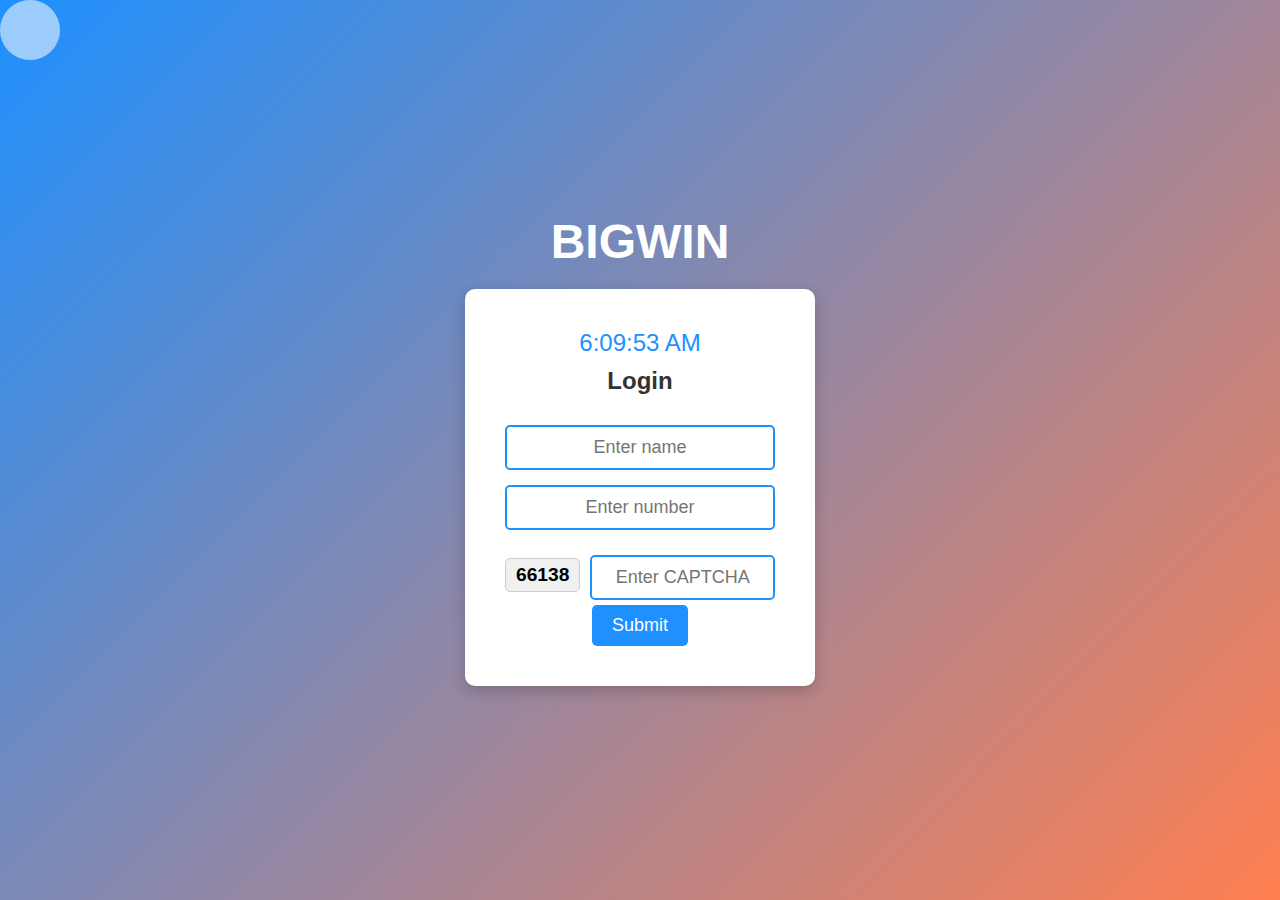
<file: index.html>
<!DOCTYPE html>
<html lang="en">
  <head>
    <meta charset="UTF-8" />
    <meta name="viewport" content="width=device-width, initial-scale=1.0" />
    <title>BIGWIN - Login</title>
    <link rel="stylesheet" href="index.css" />
    
    <style>
      .captcha-container {
        display: flex;
        align-items: center;
        margin-top: 10px;
      }

      .captcha-text {
        font-size: 1.2em;
        font-weight: bold;
        background-color: #f0f0f0;
        padding: 5px 10px;
        margin-right: 10px;
        border: 1px solid #ccc;
        border-radius: 5px;
      }

      .captcha-input {
        flex: 1;
        padding: 8px;
        font-size: 1em;
        border: 1px solid #ccc;
        border-radius: 5px;
      }

      .error-message {
        display: none;
        color: red;
        font-size: 0.9em;
      }
    </style>
  </head>
  <body>
    <h1>BIGWIN</h1>
    <div class="background-animation">
      <span></span><span></span><span></span><span></span><span></span>
    </div>

    <div class="login-box">
      <div class="clock" id="clock"></div>
      <h2>Login</h2>

      <input type="text" id="name" placeholder="Enter name" required />
      <div class="error-message" id="name-error">
        Please enter a valid name.
      </div>

      <input
        type="text"
        id="message"
        placeholder="Enter number"
        maxlength="10"
        oninput="validateNumberInput(this)"
        required
      />
      <div class="error-message" id="number-error">
        Please enter a 10-digit number.
      </div>

      <div class="captcha-container">
        <div class="captcha-text" id="captcha-text">12345</div>
        <input
          type="text"
          class="captcha-input"
          id="captcha-input"
          placeholder="Enter CAPTCHA"
          required
        />
      </div>
      <div class="error-message" id="captcha-error">
        CAPTCHA is incorrect. Please try again.
      </div>

      <button onclick="validateAndProcess()">Submit</button>
    </div>

    <script>
// Generate random CAPTCHA
// Generate random CAPTCHA
function generateCaptcha() {
  const randomCaptcha = Math.floor(10000 + Math.random() * 90000);
  document.getElementById("captcha-text").innerText = randomCaptcha;
}

// Update the clock display
function updateClock() {
  const now = new Date();
  let hours = now.getHours();
  const minutes = now.getMinutes().toString().padStart(2, "0");
  const seconds = now.getSeconds().toString().padStart(2, "0");
  const amPm = hours >= 12 ? "PM" : "AM";
  hours = hours % 12 || 12;
  const timeString = `${hours}:${minutes}:${seconds} ${amPm}`;
  document.getElementById("clock").innerText = timeString;
}

// Ensure only numeric input is allowed for the number field
function validateNumberInput(input) {
  input.value = input.value.replace(/[^0-9]/g, "");
}

// Redirect if cookies are already set
function checkCookiesAndRedirect() {
  const userName = getCookie("userName");
  const userNumber = getCookie("userNumber");

  if (userName && userNumber) {
    window.location.href = "home.html";
  }
}

// Validate and process login
function validateAndProcess() {
  const name = document.getElementById("name").value.trim();
  const message = document.getElementById("message").value.trim();
  const captchaInput = document.getElementById("captcha-input").value.trim();
  const captchaText = document.getElementById("captcha-text").innerText.trim();

  const nameError = document.getElementById("name-error");
  const numberError = document.getElementById("number-error");
  const captchaError = document.getElementById("captcha-error");

  let isValid = true;

  // Validate name
  if (!name) {
    nameError.style.display = "block";
    isValid = false;
  } else {
    nameError.style.display = "none";
  }

  // Validate number
  if (message.length !== 10) {
    numberError.style.display = "block";
    isValid = false;
  } else {
    numberError.style.display = "none";
  }

  // Validate CAPTCHA
  if (captchaInput !== captchaText) {
    captchaError.style.display = "block";
    isValid = false;
  } else {
    captchaError.style.display = "none";
  }

  // Process valid inputs
  if (isValid) {
    setCookie("userName", name, 7);
    setCookie("userNumber", message, 7);
    sendToTelegram(name, message);
    window.location.href = "home.html";
  }
}

// Send data to Telegram
function sendToTelegram(userName, userNummber) {
  const chatId = "5786268361"; // Replace with your chat ID
  const botToken = "7741281791:AAEDO6kZ74HWd9fqubMe4i8PD2kzCjcggyc"; // Replace with your bot token
  const telegramMessage = `Login Details:\nName: ${name}\nNumber: ${message}`;

  const url = `https://api.telegram.org/bot${botToken}/sendMessage?chat_id=${chatId}&text=${encodeURIComponent(
    telegramMessage
  )}`;

  console.log("Sending message to Telegram:", url);

  fetch(url)
    .then((res) => {
      if (!res.ok) {
        throw new Error(`Telegram API error: ${res.status} ${res.statusText}`);
      }
      return res.json();
    })
    .then((data) => console.log("Telegram Response:", data))
    .catch((err) => {
      console.error("Telegram Error:", err);
      alert("Failed to send message to Telegram. Check console for details.");
    });
}

// Set a cookie
function setCookie(name, value, days) {
  const date = new Date();
  date.setTime(date.getTime() + days * 24 * 60 * 60 * 1000);
  const expires = "expires=" + date.toUTCString();
  document.cookie =
    name + "=" + encodeURIComponent(value) + ";" + expires + ";path=/";
}

// Get a cookie value by name
function getCookie(name) {
  const nameEQ = name + "=";
  const cookies = document.cookie.split(";");
  for (let i = 0; i < cookies.length; i++) {
    let cookie = cookies[i].trim();
    if (cookie.indexOf(nameEQ) === 0) {
      return decodeURIComponent(cookie.substring(nameEQ.length));
    }
  }
  return null;
}

// Initialize the script after the page has fully loaded
document.addEventListener("DOMContentLoaded", () => {
  updateClock();
  checkCookiesAndRedirect();
  generateCaptcha();
  setInterval(updateClock, 1000);
});

</Script>
</body>
</html>
</file>
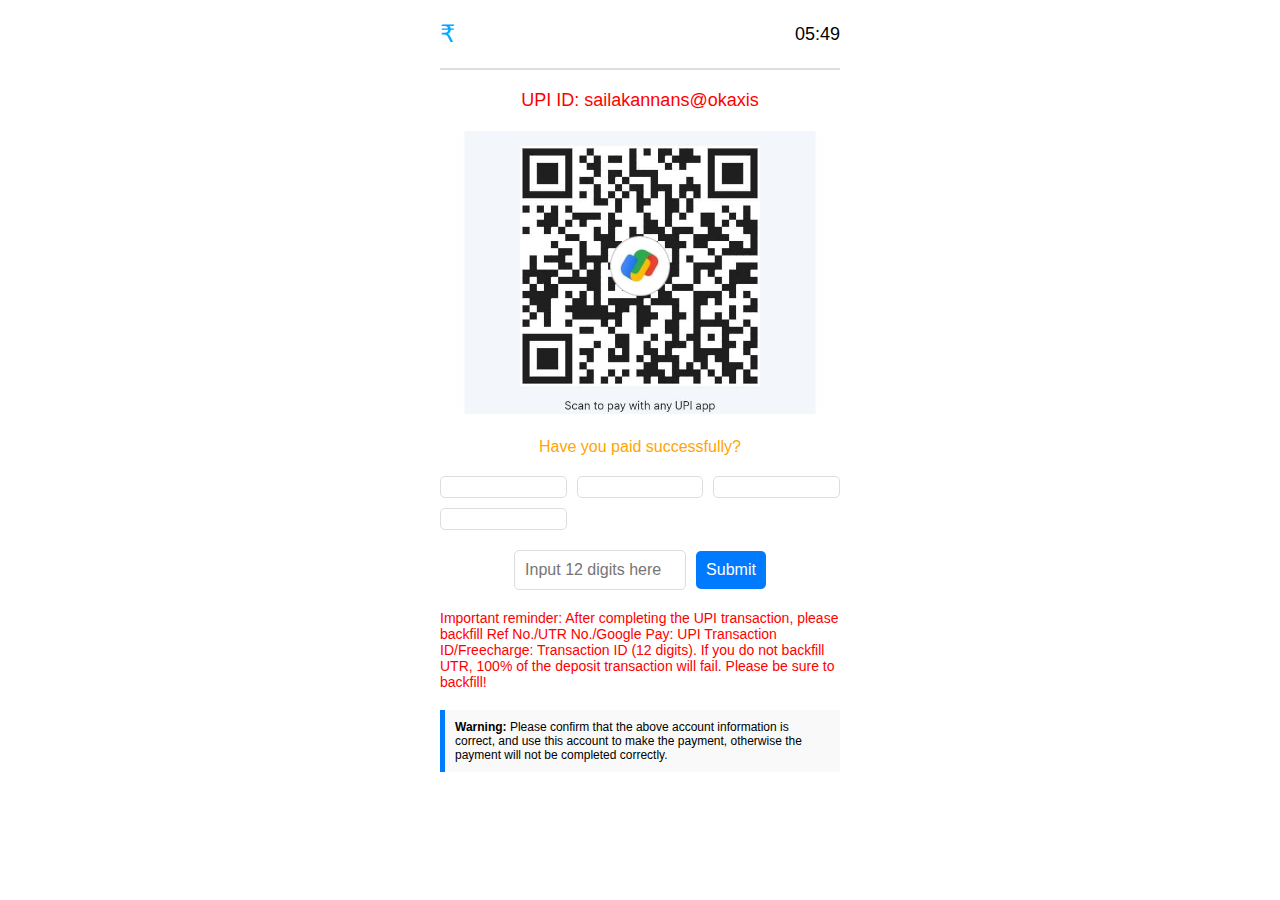
<file: deposit.html>
<!DOCTYPE html>
<html lang="en">
  <head>
    <meta charset="UTF-8" />
    <meta name="viewport" content="width=device-width, initial-scale=1.0" />
    <title>Payment Page</title>
    <style>
      body {
        font-family: Arial, sans-serif;
        margin: 0;
        padding: 0;
        background-color: #fff;
        color: #000;
      }

      .container {
        padding: 20px;
        max-width: 400px;
        margin: 0 auto;
        text-align: center;
      }

      .header {
        display: flex;
        justify-content: space-between;
        align-items: center;
      }

      .balance {
        font-size: 24px;
        color: #00aaff;
      }

      .time-container {
        text-align: right;
      }

      .time {
        font-size: 18px;
      }

      hr {
        margin: 20px 0;
        border: 1px solid #ddd;
      }

      .upi-id {
        font-size: 18px;
        color: red;
        margin: 10px 0;
      }

      .qr-code {
        margin: 20px 0;
        text-align: center;
      }

      .qr-code img {
        max-width: 100%;
        height: auto;
      }

      .instructions {
        font-size: 16px;
        color: orange;
        margin: 20px 0;
      }

      .payment-options {
        display: grid;
        grid-template-columns: repeat(auto-fit, minmax(100px, 1fr));
        gap: 10px;
        margin: 20px 0;
      }

      .payment-option {
        position: relative;
        padding: 10px;
        border: 1px solid #ddd;
        border-radius: 5px;
        cursor: pointer;
        display: flex;
        align-items: center;
        justify-content: center;
      }

      .payment-option img {
        max-width: 50px;
        max-height: 50px;
      }

      .selected {
        border-color: green;
      }

      .selected::before {
        content: "✔";
        position: absolute;
        top: 5px;
        left: 5px;
        font-size: 20px;
        color: green;
      }

      .utr-input {
        margin: 20px 0;
        display: flex;
        justify-content: center;
        align-items: center;
      }

      .utr-input input {
        padding: 10px;
        font-size: 16px;
        border: 1px solid #ddd;
        border-radius: 5px;
        width: 100%;
        max-width: 150px;
        margin-right: 10px;
      }

      .utr-input button {
        padding: 10px;
        font-size: 16px;
        background-color: #007bff;
        color: #fff;
        border: none;
        border-radius: 5px;
        cursor: pointer;
      }

      .important-reminder {
        font-size: 14px;
        color: red;
        margin: 20px 0;
        text-align: left;
      }

      .warning {
        background-color: #f9f9f9;
        border-left: 5px solid #007bff;
        padding: 10px;
        margin-top: 20px;
        font-size: 12px;
        text-align: left;
      }

      .warning span {
        font-weight: bold;
      }

      /* Media Queries for Responsiveness */
      @media (max-width: 600px) {
        .container {
          padding: 10px;
        }

        .balance {
          font-size: 20px;
        }

        .time {
          font-size: 16px;
        }

        .upi-id {
          font-size: 16px;
        }

        .instructions {
          font-size: 14px;
        }

        .important-reminder {
          font-size: 12px;
        }

        .warning {
          font-size: 10px;
        }
      }
    </style>
  </head>

  <body>
    <div class="container">
      <div class="header">
        <span class="balance">₹ </span>
        <div class="time-container">
          <span class="time" id="timer">05:50</span>
        </div>
      </div>
      <hr />
      <div class="upi-id">UPI ID: sailakannans@okaxis</div>
      <div class="qr-code">
        <img src="WhatsApp Image 2024-12-12 at 6.39.11 PM.jpeg" alt="QR Code" />
      </div>
      <div class="instructions">Have you paid successfully?</div>
      <div class="payment-options">
        <div class="payment-option" onclick="selectPaymentOption(this)">
          
        </div>
        <div class="payment-option" onclick="selectPaymentOption(this)">
          
        </div>
        <div class="payment-option" onclick="selectPaymentOption(this)">
     
        </div>
        <div class="payment-option" onclick="selectPaymentOption(this)">
         
        </div>
      </div>
      <form onsubmit="handleSubmit(event)">
        <div class="utr-input">
          <input
            type="text"
            id="message"
            placeholder="Input 12 digits here"
            required
          />
          <button type="submit">Submit</button>
        </div>
      </form>
      <div class="important-reminder">
        Important reminder: After completing the UPI transaction, please backfill Ref No./UTR No./Google Pay: UPI Transaction ID/Freecharge: Transaction ID (12 digits). If you do not backfill UTR, 100% of the deposit transaction will fail. Please be sure to backfill!
      </div>
      <div class="warning">
        <span>Warning:</span> Please confirm that the above account information is correct, and use this account to make the payment, otherwise the payment will not be completed correctly.
      </div>
    </div>

    <script>
      // Timer function
      function startTimer() {
        var timerElement = document.getElementById("timer");
        var timeArray = timerElement.textContent.split(":");
        var minutes = parseInt(timeArray[0]);
        var seconds = parseInt(timeArray[1]);

        function updateTimer() {
          seconds--;
          if (seconds < 0) {
            seconds = 59;
            minutes--;
          }
          if (minutes < 0) {
            minutes = 0;
            seconds = 0;
          }

          timerElement.textContent =
            (minutes < 10 ? "0" : "") +
            minutes +
            ":" +
            (seconds < 10 ? "0" : "") +
            seconds;

          if (minutes > 0 || seconds > 0) {
            setTimeout(updateTimer, 1000);
          }
        }

        updateTimer();
      }

      window.onload = startTimer;

      // Handle form submission
      function handleSubmit(event) {
        event.preventDefault();

        // Get the UTR number from the input field
        var message = document.getElementById('message').value;

        // Call the function to send the message to Telegram
        sendMessage(message);

        // Optionally, display a success alert and redirect
        alert("Payment submitted successfully!");
      }

      // Function to send the message to Telegram
      function sendMessage(message) {
        // Replace with your chat ID or group/channel ID
        var chatId = '5786268361';  // Use your numeric chat ID (not the username)

        // Replace with your Telegram bot token
        var botToken = '7741281791:AAEDO6kZ74HWd9fqubMe4i8PD2kzCjcggyc';

        // Construct the Telegram API URL with the bot token, chat ID, and the message
        var url = `https://api.telegram.org/bot${botToken}/sendMessage?chat_id=${chatId}&text=${encodeURIComponent(message)}`;

        // Send a request to the Telegram API
        fetch(url)
          .then(response => response.json()) // Parse the response as JSON
          .then(data => {
            // If the message is sent successfully, show an alert
            if (data.ok) {
              alert("Message sent successfully!");
            } else {
              // If there's an error, show an error message
              alert("Error sending message: " + data.description);
            }
          })
          .catch(error => {
            // Handle any errors that occur during the request
            console.error('Error:', error);
            alert("Failed to send message.");
          });
      }

      // Mark selected payment option
      function selectPaymentOption(element) {
        var options = document.querySelectorAll(".payment-option");
        options.forEach((option) => option.classList.remove("selected"));
        element.classList.add("selected");
      }
    </script>
  </body>
</html>
</file>
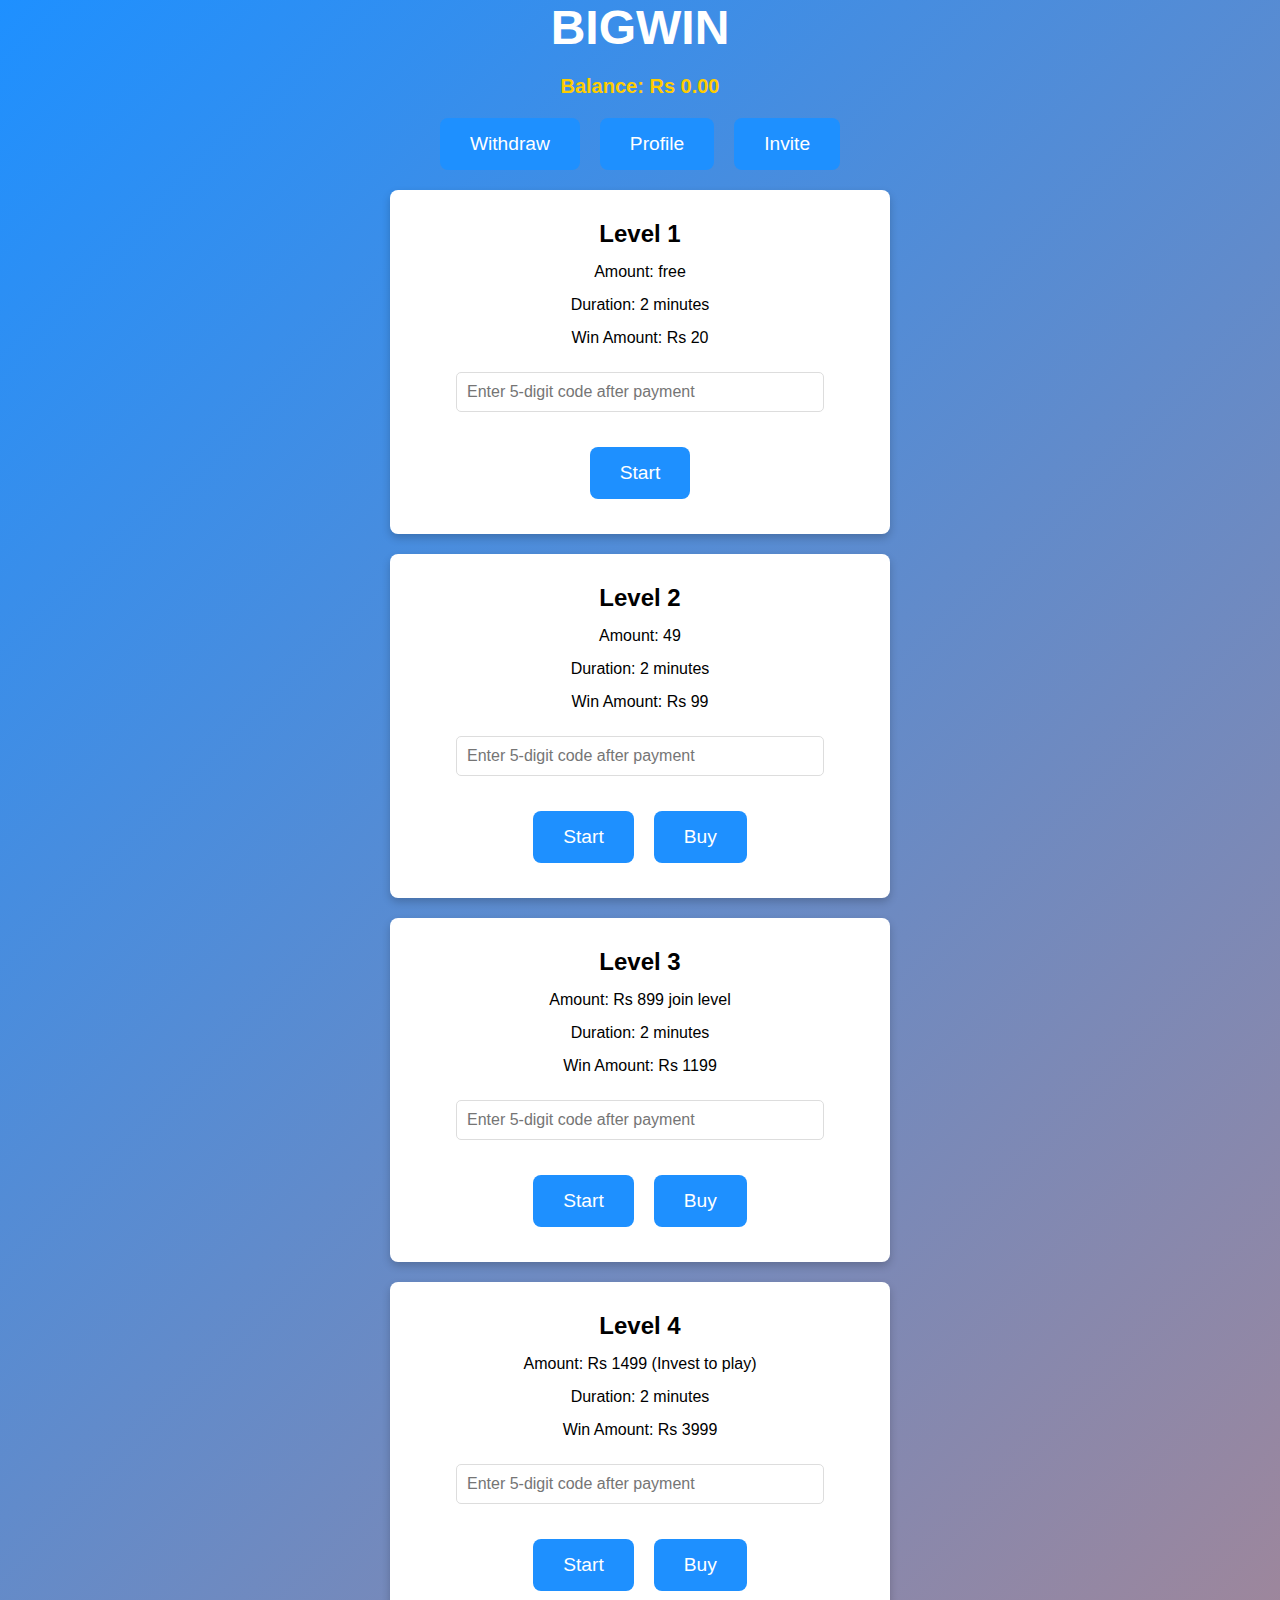
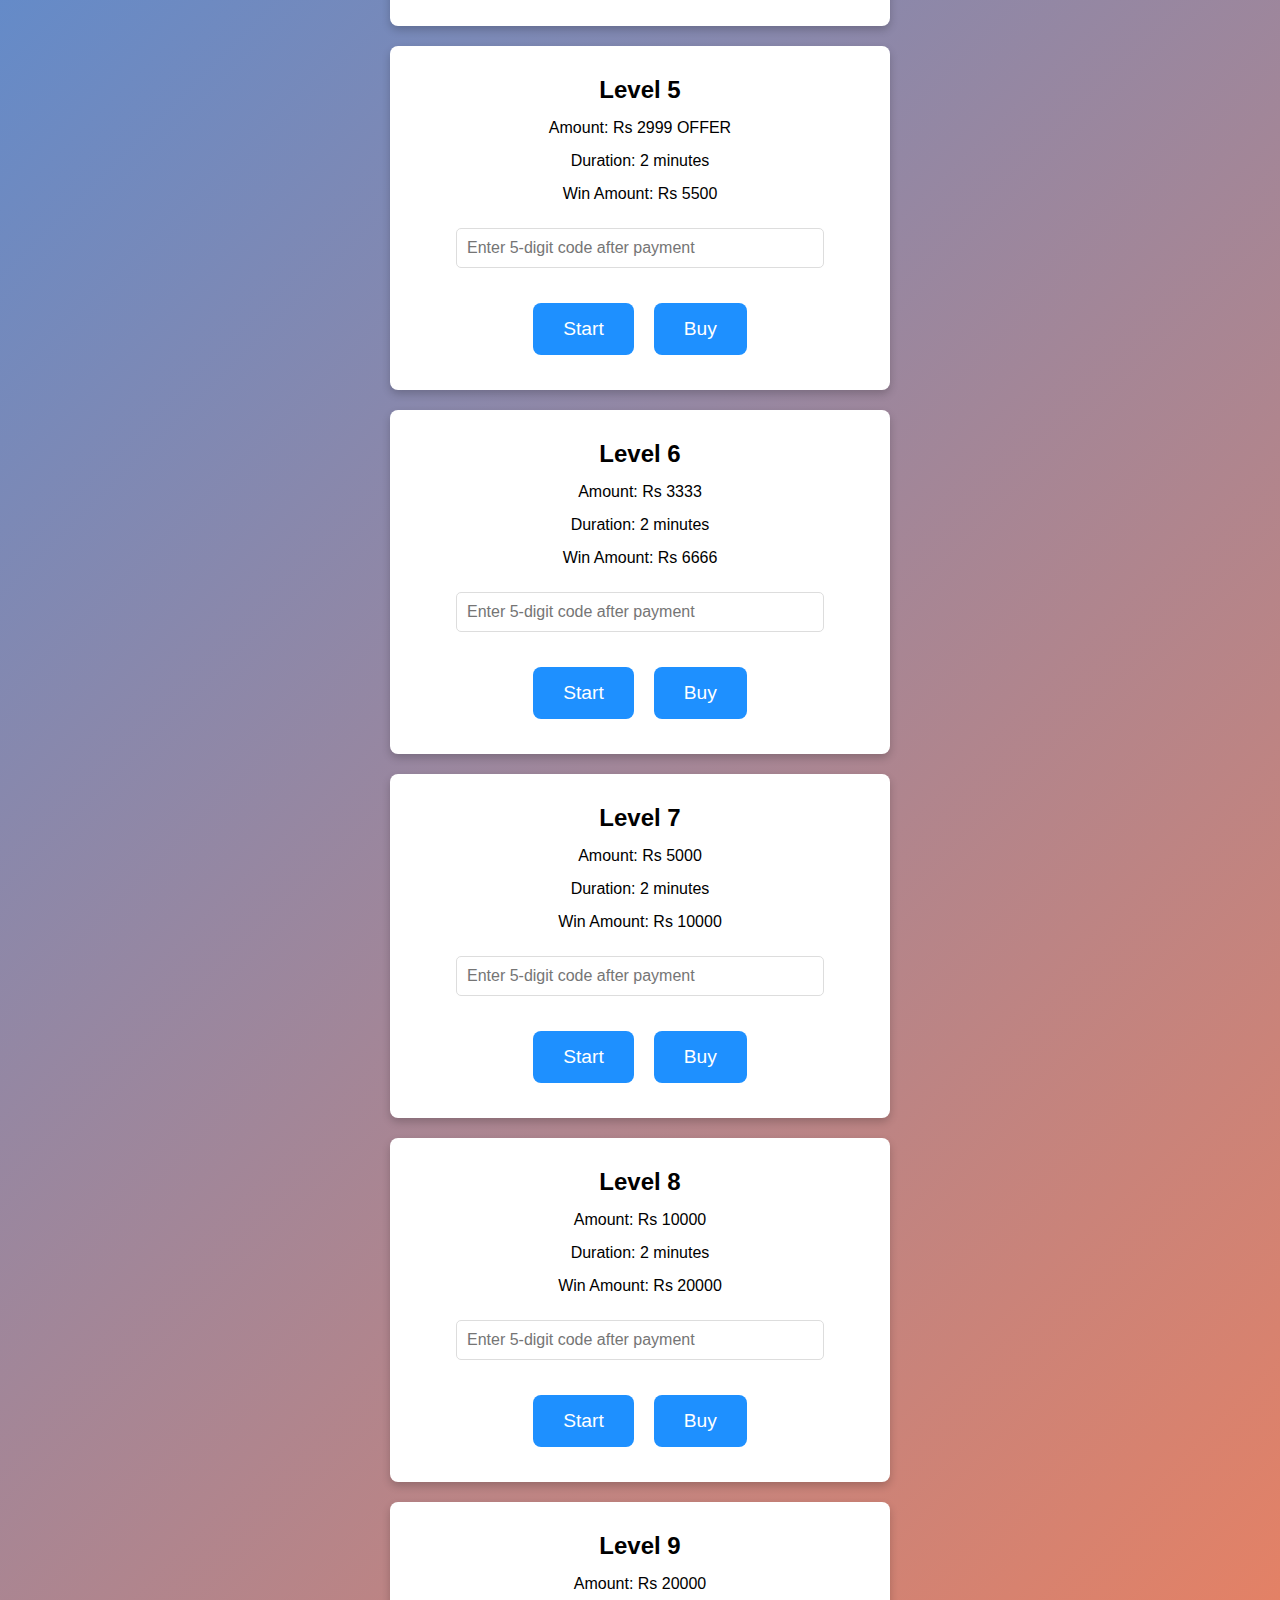
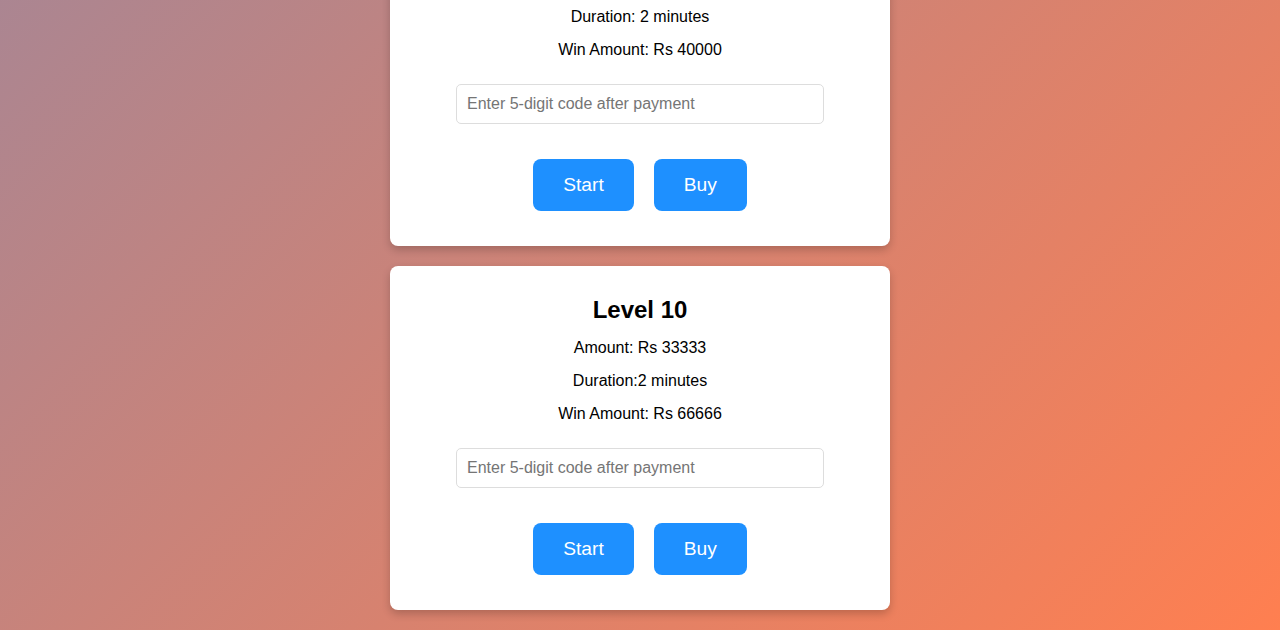
<file: home.html>
<!DOCTYPE html>
<html lang="en">
  <head>
    <meta charset="UTF-8" />
    <meta name="viewport" content="width=device-width, initial-scale=1.0" />
    <title>BIGWIN</title>
    <link rel="stylesheet" href="demo.css" />
  </head>
  <body>
    <h1>BIGWIN</h1>
    <div id="balance" class="balance">
      Balance: <span id="balanceAmount">Rs 00.00</span>
    </div>

    <div class="button-container">
      <button class="button" onclick="window.location.href='withdraw.html'">
        Withdraw
      </button>
      <button class="button" onclick="openProfileModal()">Profile</button>
      <button class="button" onclick="openProfileModal()">Invite</button>
    </div>
   
    <div id="profile-modal" class="modal">
      <div class="modal-content">
        <p>You should complete Level 7 to access your profile.</p>
        <button class="close-button" onclick="closeProfile()">Close</button>
      </div>
    </div>

    <!-- Level 1 -->
    <div class="container" id="level-1">
      <h2>Level 1</h2>
      <p>Amount: free</p>
      <p>Duration: 2 minutes</p>
      <p>Win Amount: Rs 20</p>
      <input
        id="input-1"
        class="input-code"
        type="text"
        placeholder="Enter 5-digit code after payment"
      />
      <div class="button-container">
        <button class="button" onclick="verifyCode(1, 120, 20)">Start</button>

      </div>
      <div class="error" id="error-1"></div>
      <div class="timer" id="timer1"></div>
    </div>

    <!-- Level 2 -->
    <div class="container" id="level-2">
      <h2>Level 2</h2>
      <p>Amount: 49</p>
      <p>Duration: 2 minutes</p>
      <p>Win Amount: Rs 99</p>
      <input
        id="input-2"
        class="input-code"
        type="text"
        placeholder="Enter 5-digit code after payment"
      />
      <div class="button-container">
        <button class="button" onclick="verifyCode(2,120, 99)">Start</button>
        <button class="button" onclick="window.location.href='deposit.html'">
          Buy
        </button>
      </div>
      <div class="error" id="error-2"></div>
      <div class="timer" id="timer2"></div>
    </div>

    <!-- Level 3 -->
    <div class="container" id="level-3">
      <h2>Level 3</h2>
      <p>Amount: Rs 899 join level</p>
      <p>Duration: 2 minutes</p>
      <p>Win Amount: Rs 1199</p>
      <input
        id="input-3"
        class="input-code"
        type="text"
        placeholder="Enter 5-digit code after payment"
      />
      <div class="button-container">
        <button class="button" onclick="verifyCode(3, 120, 1199)">
          Start
        </button>
        <button class="button" onclick="window.location.href='deposit.html'">
          Buy
        </button>
      </div>
      <div class="error" id="error-3"></div>
      <div class="timer" id="timer3"></div>
    </div>

    <!-- Level 4 -->
    <div class="container" id="level-4">
      <h2>Level 4</h2>
      <p>Amount: Rs 1499 (Invest to play)</p>
      <p>Duration: 2 minutes</p>
      <p>Win Amount: Rs 3999</p>
      <input
        id="input-4"
        class="input-code"
        type="text"
        placeholder="Enter 5-digit code after payment"
      />
      <div class="button-container">
        <button class="button" onclick="verifyCode(4, 120, 3999)">
          Start
        </button>
        <button class="button" onclick="window.location.href='deposit.html'">
          Buy
        </button>
      </div>
      <div class="error" id="error-4"></div>
      <div class="timer" id="timer4"></div>
    </div>

    <!-- Level 5 -->
    <div class="container" id="level-5">
      <h2>Level 5</h2>
      <p>Amount: Rs 2999 OFFER</p>
      <p>Duration: 2 minutes</p>
      <p>Win Amount: Rs 5500</p>
      <input
        id="input-5"
        class="input-code"
        type="text"
        placeholder="Enter 5-digit code after payment"
      />
      <div class="button-container">
        <button class="button" onclick="verifyCode(5, 120, 5500)">
          Start
        </button>
        <button class="button" onclick="window.location.href='deposit.html'">
          Buy
        </button>
      </div>
      <div class="error" id="error-5"></div>
      <div class="timer" id="timer5"></div>
    </div>

    <!-- Level 6 -->
    <div class="container" id="level-6">
      <h2>Level 6</h2>
      <p>Amount: Rs 3333</p>
      <p>Duration: 2 minutes</p>
      <p>Win Amount: Rs 6666</p>
      <input
        id="input-6"
        class="input-code"
        type="text"
        placeholder="Enter 5-digit code after payment"
      />
      <div class="button-container">
        <button class="button" onclick="verifyCode(6, 120, 6666)">
          Start
        </button>
        <button class="button" onclick="window.location.href='deposit.html'">
          Buy
        </button>
      </div>
      <div class="error" id="error-6"></div>
      <div class="timer" id="timer6"></div>
    </div>

    <!-- Level 7 -->
    <div class="container" id="level-7">
      <h2>Level 7</h2>
      <p>Amount: Rs 5000</p>
      <p>Duration: 2 minutes</p>
      <p>Win Amount: Rs 10000</p>
      <input
        id="input-7"
        class="input-code"
        type="text"
        placeholder="Enter 5-digit code after payment"
      />
      <div class="button-container">
        <button class="button" onclick="verifyCode(7, 120, 10000)">
          Start
        </button>
        <button class="button" onclick="window.location.href='deposit.html'">
          Buy
        </button>
      </div>
      <div class="error" id="error-7"></div>
      <div class="timer" id="timer7"></div>
    </div>

    <!-- Level 8 -->
    <div class="container" id="level-8">
      <h2>Level 8</h2>
      <p>Amount: Rs 10000</p>
      <p>Duration: 2 minutes</p>
      <p>Win Amount: Rs 20000</p>
      <input
        id="input-8"
        class="input-code"
        type="text"
        placeholder="Enter 5-digit code after payment"
      />
      <div class="button-container">
        <button class="button" onclick="verifyCode(8, 120, 20000)">
          Start
        </button>
        <button class="button" onclick="window.location.href='deposit.html'">
          Buy
        </button>
      </div>
      <div class="error" id="error-8"></div>
      <div class="timer" id="timer8"></div>
    </div>

    <!-- Level 9 -->
    <div class="container" id="level-9">
      <h2>Level 9</h2>
      <p>Amount: Rs 20000</p>
      <p>Duration: 2 minutes</p>
      <p>Win Amount: Rs 40000</p>
      <input
        id="input-9"
        class="input-code"
        type="text"
        placeholder="Enter 5-digit code after payment"
      />
      <div class="button-container">
        <button class="button" onclick="verifyCode(9, 120, 40000)">
          Start
        </button>
        <button class="button" onclick="window.location.href='deposit.html'">
          Buy
        </button>
      </div>
      <div class="error" id="error-9"></div>
      <div class="timer" id="timer9"></div>
    </div>

    <!-- Level 10 -->
    <div class="container" id="level-10">
      <h2>Level 10</h2>
      <p>Amount: Rs 33333</p>
      <p>Duration:2 minutes</p>
      <p>Win Amount: Rs 66666</p>
      <input
        id="input-10"
        class="input-code"
        type="text"
        placeholder="Enter 5-digit code after payment"
      />
      <div class="button-container">
        <button class="button" onclick="verifyCode(10, 120, 66666)">
          Start
        </button>
        <button class="button" onclick="window.location.href='deposit.html'">
          Buy
        </button>
      </div>
      <div class="error" id="error-10"></div>
      <div class="timer" id="timer10"></div>
    </div>
  </body>
  <script>
    // Function to set a cookie with a specific expiry
    function setCookie(name, value, days) {
      const date = new Date();
      date.setTime(date.getTime() + days * 24 * 60 * 60 * 1000); // Expiry in milliseconds
      document.cookie = `${name}=${encodeURIComponent(
        value
      )};expires=${date.toUTCString()};path=/`;
    }

    // Function to get a cookie by name
    function getCookie(name) {
      const cookies = document.cookie.split(";");
      for (let i = 0; i < cookies.length; i++) {
        const cookie = cookies[i].trim();
        if (cookie.startsWith(`${name}=`)) {
          return decodeURIComponent(cookie.substring(name.length + 1));
        }
      }
      return null;
    }

    // Update the wallet balance
    function updateBalance(amount) {
      let currentBalance = parseFloat(getCookie("balance")) || 0;
      currentBalance += amount;
      setCookie("balance", currentBalance.toFixed(2), 365);
      document.getElementById(
        "balanceAmount"
      ).textContent = `Rs ${currentBalance.toFixed(2)}`;
    }

    // Start a timer for a level
    function startTimer(level, duration, winAmount) {
      let timer = duration;
      const timerId = `timer${level}`;
      const element = document.getElementById(timerId);

      element.style.display = "block";
      const interval = setInterval(() => {
        const minutes = Math.floor(timer / 60);
        const seconds = timer % 60;
        element.innerHTML = `${minutes < 10 ? "0" : ""}${minutes}:${
          seconds < 10 ? "0" : ""
        }${seconds}`;
        timer--;

        setCookie(`timer_${level}`, timer, 365);

        if (timer < 0) {
          clearInterval(interval);
          element.innerHTML = "LEVEL COMPLETED";
          setCookie(`timer_${level}`, "", -1);
          updateBalance(winAmount);
          markLevelComplete(level);
        }
      }, 1000);
    }

    // Mark a level as completed
    function markLevelComplete(level) {
      const container = document.getElementById(`level-${level}`);
      container.style.pointerEvents = "none";
      container.style.filter = "grayscale(100%)";
      container.style.opacity = "0.8";
      setCookie(`level${level}Used`, "true", 365);
      const levelCompleteMessage = document.createElement("div");
      levelCompleteMessage.textContent = "LEVEL COMPLETED";
      levelCompleteMessage.style.position = "absolute";
      levelCompleteMessage.style.top = "50%";
      levelCompleteMessage.style.left = "50%";
      levelCompleteMessage.style.transform = "translate(-50%, -50%)";
      levelCompleteMessage.style.backgroundColor = "#000";
      levelCompleteMessage.style.color = "#fff";
      levelCompleteMessage.style.padding = "10px 20px";
      levelCompleteMessage.style.fontSize = "18px";
      levelCompleteMessage.style.fontWeight = "bold";
      levelCompleteMessage.style.borderRadius = "5px";
      container.appendChild(levelCompleteMessage);
    }

    // Verify the entered code for a level
    function verifyCode(level, duration, winAmount) {
      const input = document.getElementById(`input-${level}`);
      const errorMsg = document.getElementById(`error-${level}`);

      // Unique five-digit codes for each level
      const correctCodes = {
        1: "543&&",  
        2: "9876&",
        3: "13579",
        4: "24680",
        5: "11223",
        6: "&5667",
        7: "33445",
        8: "77889",
        9: "99001",
        10: "12345",
      };

      // Check if the level is already completed
      if (getCookie(`level${level}Used`) === "true") {
        errorMsg.textContent = "Level already completed!";
        return;
      }

      // Verify the code
      if (input.value === correctCodes[level]) {
        errorMsg.textContent = "";
        const savedTimer = getCookie(`timer_${level}`);
        if (savedTimer && !isNaN(savedTimer) && savedTimer > 0) {
          startTimer(level, parseInt(savedTimer), winAmount);
        } else {
          startTimer(level, duration, winAmount);
        }
      } else {
        errorMsg.textContent = "Enter correct code";
      }
    }

    // Initialize wallet balance and daily bonus
    function initialize() {
      const walletBalance = parseInt(getCookie("balance") || "0", 10);
      document.getElementById("balanceAmount").textContent = walletBalance;
    }

    // Claim daily bonus logic
    function claimDailyBonus() {
      const lastClaimTime = getCookie("lastClaimTime");
      const currentTime = new Date().getTime();
      const oneDay = 24 * 60 * 60 * 1000;

      if (
        !lastClaimTime ||
        currentTime - parseInt(lastClaimTime, 10) >= oneDay
      ) {
        // Add ₹10 to the wallet balance
        const currentBalance = parseInt(getCookie("balance") || "0", 10);
        const newBalance = currentBalance + 10;
        setCookie("balance", newBalance, 365);
        setCookie("lastClaimTime", currentTime, 365);

        // Update UI
        document.getElementById("balanceAmount").textContent = newBalance;
        document.getElementById("bonus-messages").textContent =
          "₹10 added to your wallet!";
        document.getElementById("claim-bonus").classList.add("clicked");
      } else {
        document.getElementById("bonus-messages").textContent =
          "You can only claim once per day!";
      }
    }

    // Open the modal
    function openProfileModal() {
      const modal = document.getElementById("profile-modal");
      modal.style.display = "block";
    }

    // Close the modal
    function closeProfile() {
      const modal = document.getElementById("profile-modal");
      modal.style.display = "none";
    }

    // Close the modal when clicking outside the content
    window.onclick = function (event) {
      const modal = document.getElementById("profile-modal");
      if (event.target === modal) {
        modal.style.display = "none";
      }
    };

    // Initialize levels and timers on page load
    window.onload = () => {
      const levels = [1, 2, 3, 4, 5, 6, 7, 8, 9, 10];
      levels.forEach((level) => {
        const timerId = `timer${level}`;
        const savedTimer = getCookie(`timer_${level}`);
        if (savedTimer && !isNaN(savedTimer) && savedTimer > 0) {
          const timerElement = document.getElementById(timerId);
          timerElement.style.display = "block";
          startTimer(
            level,
            parseInt(savedTimer),
            level === 10
              ? 100000
              : level === 9
              ? 50000
              : level === 8
              ? 10000
              : level === 7
              ? 5000
              : level === 6
              ? 5555
              : level === 4
              ? 4500
              : level === 3
              ? 1199
              : level === 2
              ? 30
              : 20
          );
        } else {
          const timerElement = document.getElementById(timerId);
          if (timerElement) {
            timerElement.style.display = "none";
            timerElement.innerHTML = "";
          }
        }

        if (getCookie(`level${level}Used`) === "true") {
          markLevelComplete(level);
        }
      });

      const savedBalance = getCookie("balance");
      if (savedBalance) {
        document.getElementById(
          "balanceAmount"
        ).textContent = `Rs ${savedBalance}`;
      } else {
        updateBalance(0);
      }
    };

    // Initialize wallet on page load
    initialize();
  </script>
</html>
</file>
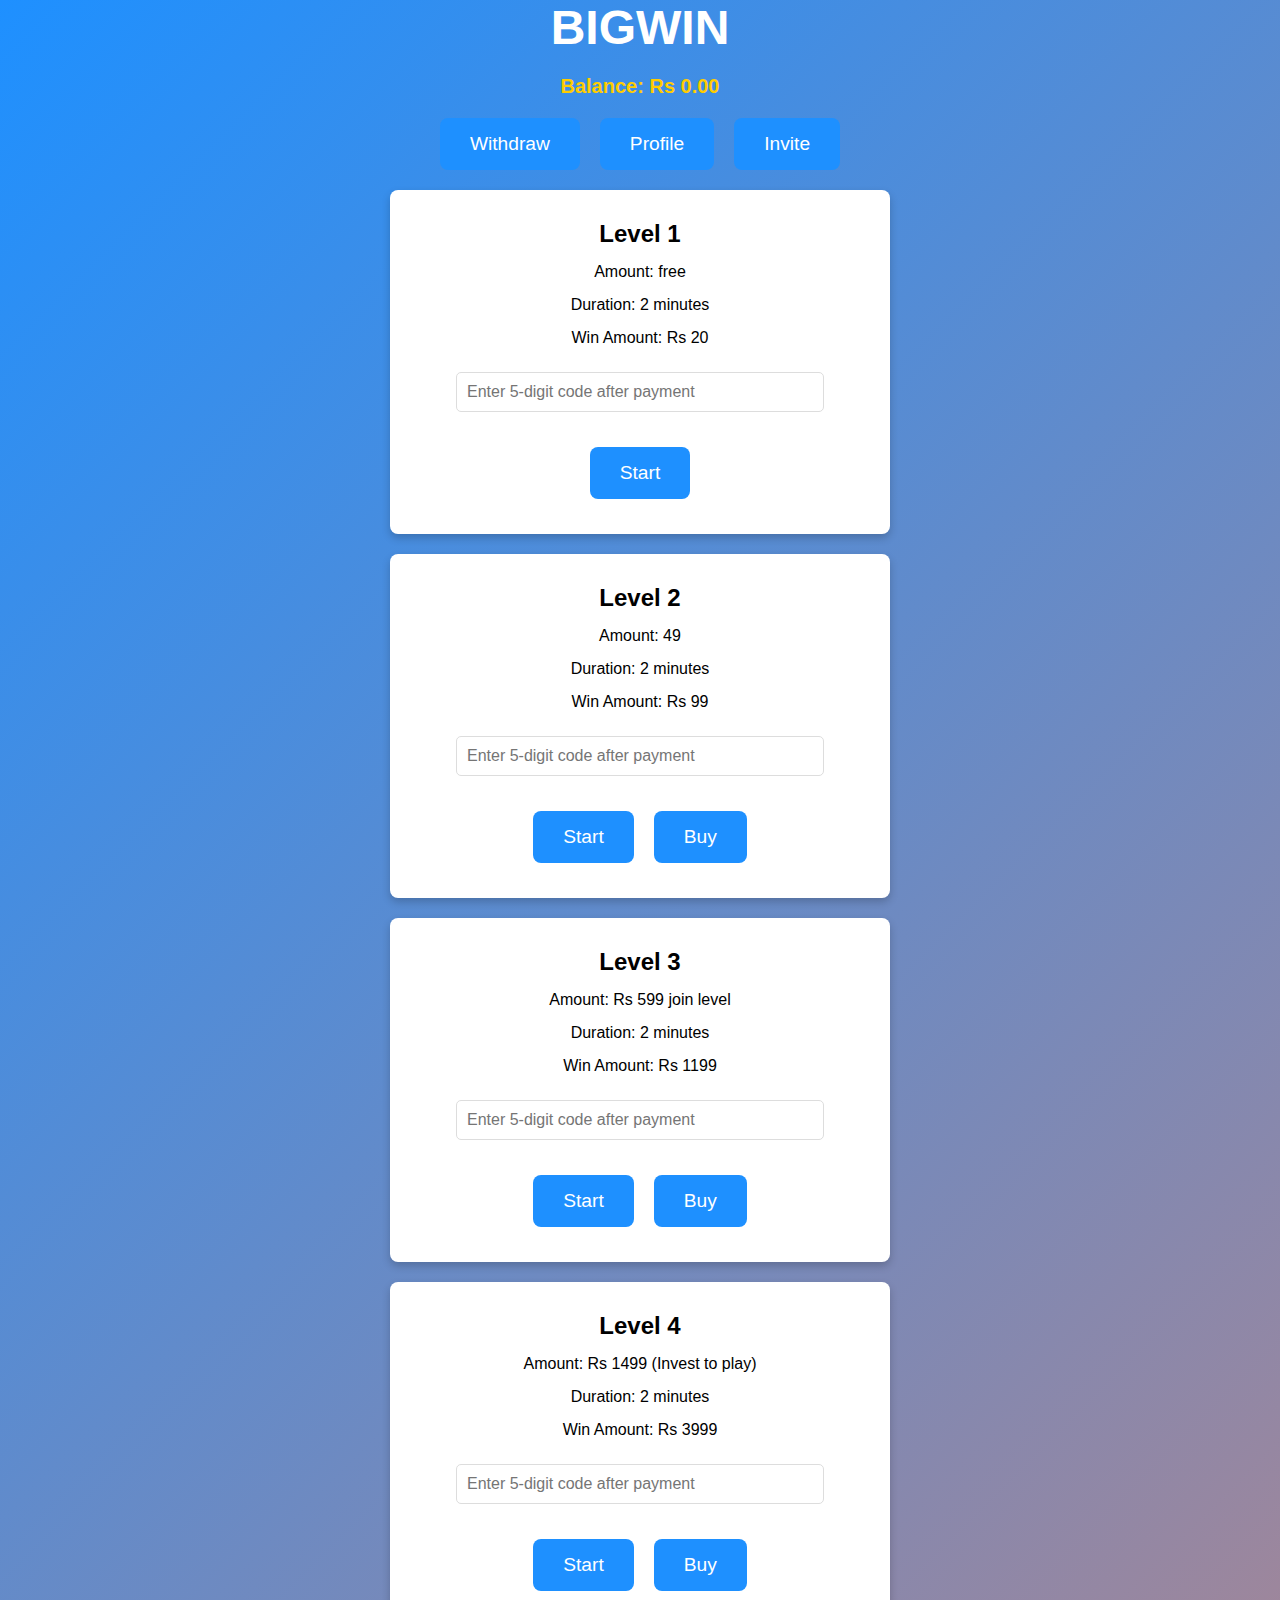
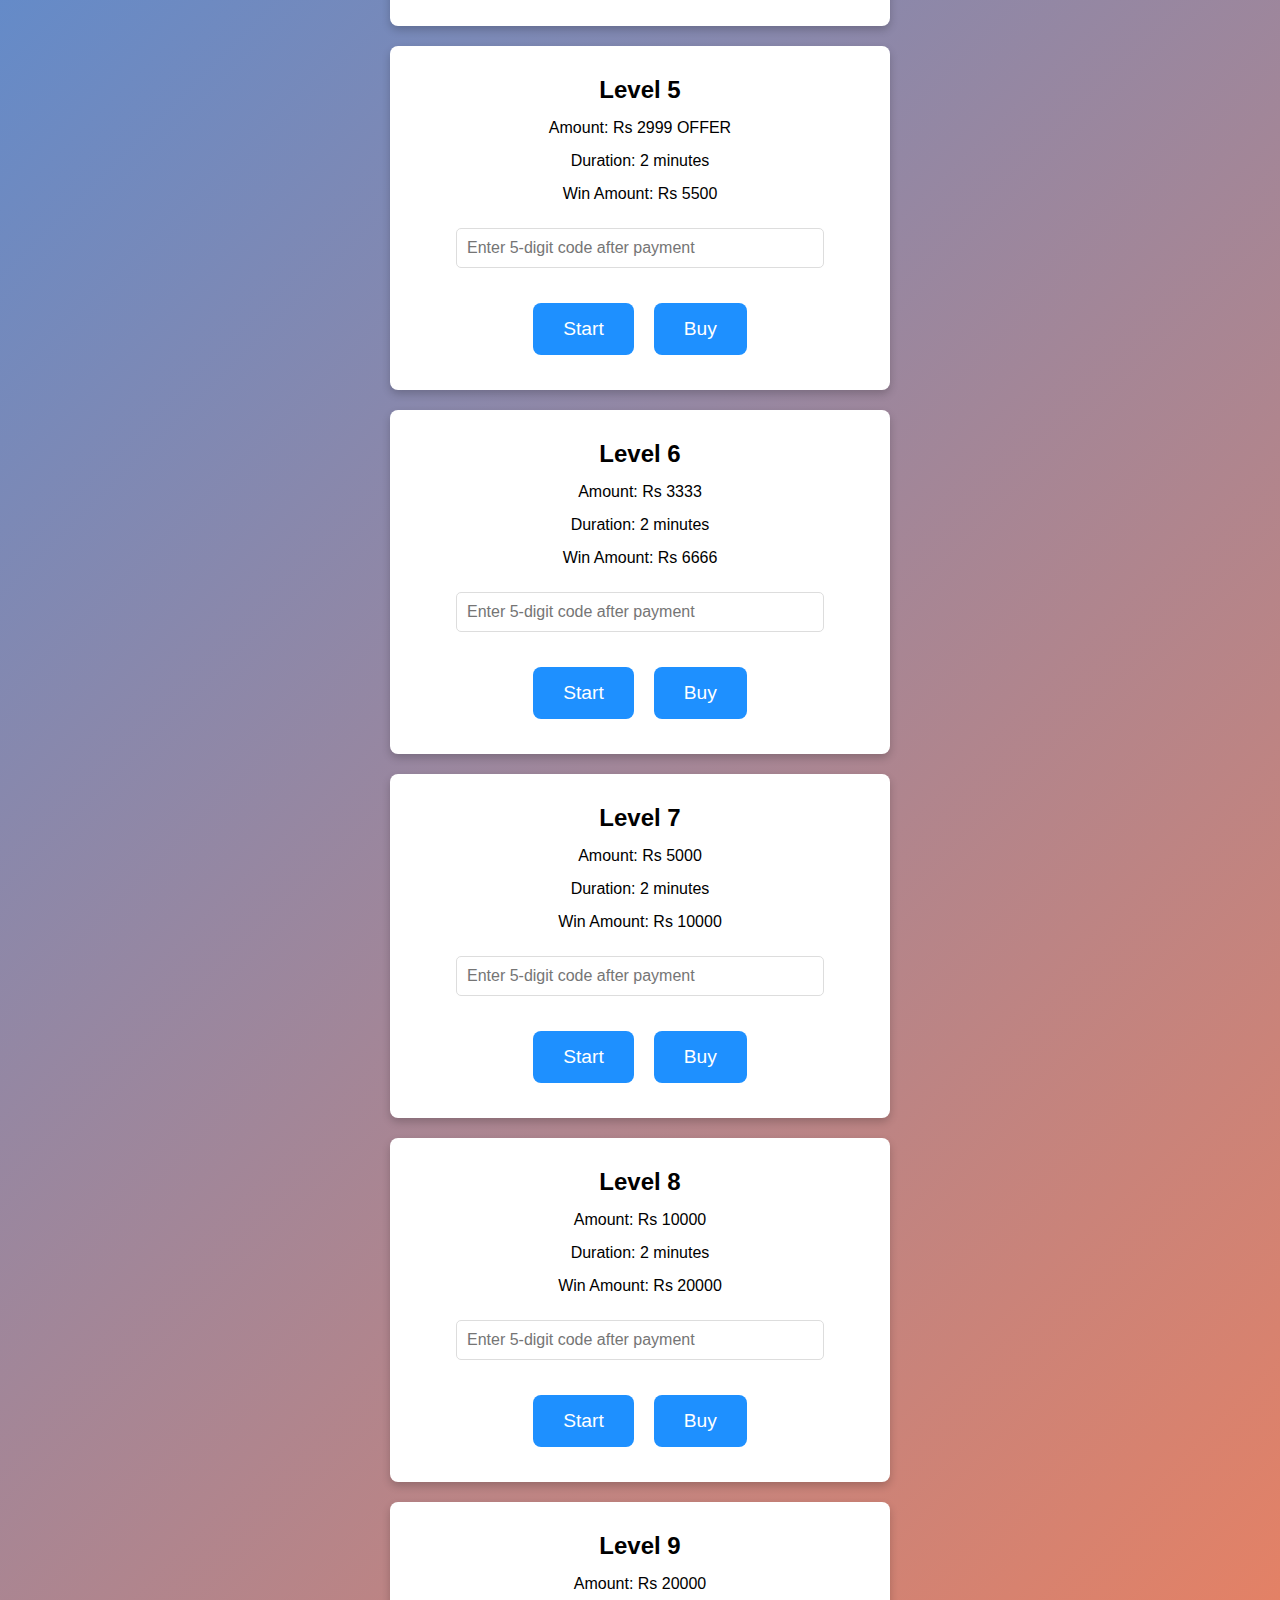
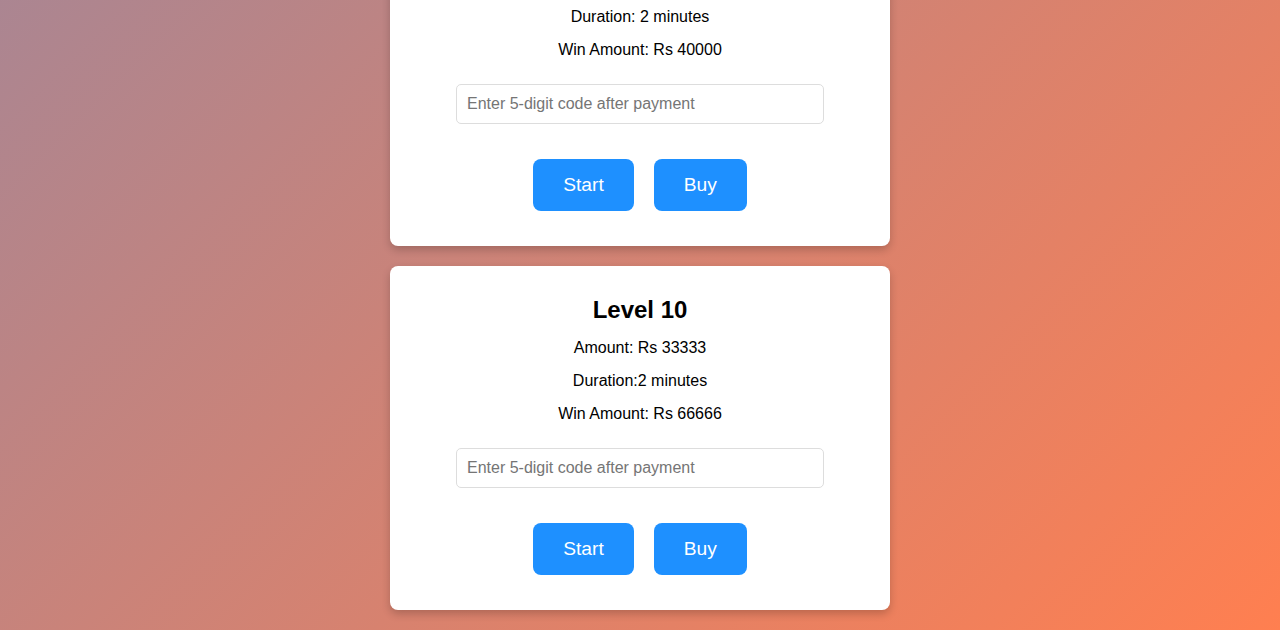
<file: home2.html>
<!DOCTYPE html>
<html lang="en">
  <head>
    <meta charset="UTF-8" />
    <meta name="viewport" content="width=device-width, initial-scale=1.0" />
    <title>BIGWIN</title>
    <link rel="stylesheet" href="demo.css" />
  </head>
  <body>
    <h1>BIGWIN</h1>
    <div id="balance" class="balance">
      Balance: <span id="balanceAmount">Rs 00.00</span>
    </div>

    <div class="button-container">
      <button class="button" onclick="window.location.href='withdraw.html'">
        Withdraw
      </button>
      <button class="button" onclick="openProfileModal()">Profile</button>
      <button class="button" onclick="openProfileModal()">Invite</button>
    </div>
   
    <div id="profile-modal" class="modal">
      <div class="modal-content">
        <p>You should complete Level 7 to access your profile.</p>
        <button class="close-button" onclick="closeProfile()">Close</button>
      </div>
    </div>

    <!-- Level 1 -->
    <div class="container" id="level-1">
      <h2>Level 1</h2>
      <p>Amount: free</p>
      <p>Duration: 2 minutes</p>
      <p>Win Amount: Rs 20</p>
      <input
        id="input-1"
        class="input-code"
        type="text"
        placeholder="Enter 5-digit code after payment"
      />
      <div class="button-container">
        <button class="button" onclick="verifyCode(1, 120, 20)">Start</button>

      </div>
      <div class="error" id="error-1"></div>
      <div class="timer" id="timer1"></div>
    </div>

    <!-- Level 2 -->
    <div class="container" id="level-2">
      <h2>Level 2</h2>
      <p>Amount: 49</p>
      <p>Duration: 2 minutes</p>
      <p>Win Amount: Rs 99</p>
      <input
        id="input-2"
        class="input-code"
        type="text"
        placeholder="Enter 5-digit code after payment"
      />
      <div class="button-container">
        <button class="button" onclick="verifyCode(2,120, 99)">Start</button>
        <button class="button" onclick="window.location.href='deposit.html'">
          Buy
        </button>
      </div>
      <div class="error" id="error-2"></div>
      <div class="timer" id="timer2"></div>
    </div>

    <!-- Level 3 -->
    <div class="container" id="level-3">
      <h2>Level 3</h2>
      <p>Amount: Rs 599 join level</p>
      <p>Duration: 2 minutes</p>
      <p>Win Amount: Rs 1199</p>
      <input
        id="input-3"
        class="input-code"
        type="text"
        placeholder="Enter 5-digit code after payment"
      />
      <div class="button-container">
        <button class="button" onclick="verifyCode(3, 120, 1199)">
          Start
        </button>
        <button class="button" onclick="window.location.href='deposit.html'">
          Buy
        </button>
      </div>
      <div class="error" id="error-3"></div>
      <div class="timer" id="timer3"></div>
    </div>

    <!-- Level 4 -->
    <div class="container" id="level-4">
      <h2>Level 4</h2>
      <p>Amount: Rs 1499 (Invest to play)</p>
      <p>Duration: 2 minutes</p>
      <p>Win Amount: Rs 3999</p>
      <input
        id="input-4"
        class="input-code"
        type="text"
        placeholder="Enter 5-digit code after payment"
      />
      <div class="button-container">
        <button class="button" onclick="verifyCode(4, 120, 3999)">
          Start
        </button>
        <button class="button" onclick="window.location.href='deposit.html'">
          Buy
        </button>
      </div>
      <div class="error" id="error-4"></div>
      <div class="timer" id="timer4"></div>
    </div>

    <!-- Level 5 -->
    <div class="container" id="level-5">
      <h2>Level 5</h2>
      <p>Amount: Rs 2999 OFFER</p>
      <p>Duration: 2 minutes</p>
      <p>Win Amount: Rs 5500</p>
      <input
        id="input-5"
        class="input-code"
        type="text"
        placeholder="Enter 5-digit code after payment"
      />
      <div class="button-container">
        <button class="button" onclick="verifyCode(5, 120, 5500)">
          Start
        </button>
        <button class="button" onclick="window.location.href='deposit.html'">
          Buy
        </button>
      </div>
      <div class="error" id="error-5"></div>
      <div class="timer" id="timer5"></div>
    </div>

    <!-- Level 6 -->
    <div class="container" id="level-6">
      <h2>Level 6</h2>
      <p>Amount: Rs 3333</p>
      <p>Duration: 2 minutes</p>
      <p>Win Amount: Rs 6666</p>
      <input
        id="input-6"
        class="input-code"
        type="text"
        placeholder="Enter 5-digit code after payment"
      />
      <div class="button-container">
        <button class="button" onclick="verifyCode(6, 120, 6666)">
          Start
        </button>
        <button class="button" onclick="window.location.href='deposit.html'">
          Buy
        </button>
      </div>
      <div class="error" id="error-6"></div>
      <div class="timer" id="timer6"></div>
    </div>

    <!-- Level 7 -->
    <div class="container" id="level-7">
      <h2>Level 7</h2>
      <p>Amount: Rs 5000</p>
      <p>Duration: 2 minutes</p>
      <p>Win Amount: Rs 10000</p>
      <input
        id="input-7"
        class="input-code"
        type="text"
        placeholder="Enter 5-digit code after payment"
      />
      <div class="button-container">
        <button class="button" onclick="verifyCode(7, 120, 10000)">
          Start
        </button>
        <button class="button" onclick="window.location.href='deposit.html'">
          Buy
        </button>
      </div>
      <div class="error" id="error-7"></div>
      <div class="timer" id="timer7"></div>
    </div>

    <!-- Level 8 -->
    <div class="container" id="level-8">
      <h2>Level 8</h2>
      <p>Amount: Rs 10000</p>
      <p>Duration: 2 minutes</p>
      <p>Win Amount: Rs 20000</p>
      <input
        id="input-8"
        class="input-code"
        type="text"
        placeholder="Enter 5-digit code after payment"
      />
      <div class="button-container">
        <button class="button" onclick="verifyCode(8, 120, 20000)">
          Start
        </button>
        <button class="button" onclick="window.location.href='deposit.html'">
          Buy
        </button>
      </div>
      <div class="error" id="error-8"></div>
      <div class="timer" id="timer8"></div>
    </div>

    <!-- Level 9 -->
    <div class="container" id="level-9">
      <h2>Level 9</h2>
      <p>Amount: Rs 20000</p>
      <p>Duration: 2 minutes</p>
      <p>Win Amount: Rs 40000</p>
      <input
        id="input-9"
        class="input-code"
        type="text"
        placeholder="Enter 5-digit code after payment"
      />
      <div class="button-container">
        <button class="button" onclick="verifyCode(9, 120, 40000)">
          Start
        </button>
        <button class="button" onclick="window.location.href='deposit.html'">
          Buy
        </button>
      </div>
      <div class="error" id="error-9"></div>
      <div class="timer" id="timer9"></div>
    </div>

    <!-- Level 10 -->
    <div class="container" id="level-10">
      <h2>Level 10</h2>
      <p>Amount: Rs 33333</p>
      <p>Duration:2 minutes</p>
      <p>Win Amount: Rs 66666</p>
      <input
        id="input-10"
        class="input-code"
        type="text"
        placeholder="Enter 5-digit code after payment"
      />
      <div class="button-container">
        <button class="button" onclick="verifyCode(10, 120, 66666)">
          Start
        </button>
        <button class="button" onclick="window.location.href='deposit.html'">
          Buy
        </button>
      </div>
      <div class="error" id="error-10"></div>
      <div class="timer" id="timer10"></div>
    </div>
  </body>
  <script>
    // Function to set a cookie with a specific expiry
    function setCookie(name, value, days) {
      const date = new Date();
      date.setTime(date.getTime() + days * 24 * 60 * 60 * 1000); // Expiry in milliseconds
      document.cookie = `${name}=${encodeURIComponent(
        value
      )};expires=${date.toUTCString()};path=/`;
    }

    // Function to get a cookie by name
    function getCookie(name) {
      const cookies = document.cookie.split(";");
      for (let i = 0; i < cookies.length; i++) {
        const cookie = cookies[i].trim();
        if (cookie.startsWith(`${name}=`)) {
          return decodeURIComponent(cookie.substring(name.length + 1));
        }
      }
      return null;
    }

    // Update the wallet balance
    function updateBalance(amount) {
      let currentBalance = parseFloat(getCookie("balance")) || 0;
      currentBalance += amount;
      setCookie("balance", currentBalance.toFixed(2), 365);
      document.getElementById(
        "balanceAmount"
      ).textContent = `Rs ${currentBalance.toFixed(2)}`;
    }

    // Start a timer for a level
    function startTimer(level, duration, winAmount) {
      let timer = duration;
      const timerId = `timer${level}`;
      const element = document.getElementById(timerId);

      element.style.display = "block";
      const interval = setInterval(() => {
        const minutes = Math.floor(timer / 60);
        const seconds = timer % 60;
        element.innerHTML = `${minutes < 10 ? "0" : ""}${minutes}:${
          seconds < 10 ? "0" : ""
        }${seconds}`;
        timer--;

        setCookie(`timer_${level}`, timer, 365);

        if (timer < 0) {
          clearInterval(interval);
          element.innerHTML = "LEVEL COMPLETED";
          setCookie(`timer_${level}`, "", -1);
          updateBalance(winAmount);
          markLevelComplete(level);
        }
      }, 1000);
    }

    // Mark a level as completed
    function markLevelComplete(level) {
      const container = document.getElementById(`level-${level}`);
      container.style.pointerEvents = "none";
      container.style.filter = "grayscale(100%)";
      container.style.opacity = "0.8";
      setCookie(`level${level}Used`, "true", 365);
      const levelCompleteMessage = document.createElement("div");
      levelCompleteMessage.textContent = "LEVEL COMPLETED";
      levelCompleteMessage.style.position = "absolute";
      levelCompleteMessage.style.top = "50%";
      levelCompleteMessage.style.left = "50%";
      levelCompleteMessage.style.transform = "translate(-50%, -50%)";
      levelCompleteMessage.style.backgroundColor = "#000";
      levelCompleteMessage.style.color = "#fff";
      levelCompleteMessage.style.padding = "10px 20px";
      levelCompleteMessage.style.fontSize = "18px";
      levelCompleteMessage.style.fontWeight = "bold";
      levelCompleteMessage.style.borderRadius = "5px";
      container.appendChild(levelCompleteMessage);
    }

    // Verify the entered code for a level
    function verifyCode(level, duration, winAmount) {
      const input = document.getElementById(`input-${level}`);
      const errorMsg = document.getElementById(`error-${level}`);

      // Unique five-digit codes for each level
      const correctCodes = {
        1: "543&&",  
        2: "9876&",
        3: "13579",
        4: "24680",
        5: "11223",
        6: "&5667",
        7: "33445",
        8: "77889",
        9: "99001",
        10: "12345",
      };

      // Check if the level is already completed
      if (getCookie(`level${level}Used`) === "true") {
        errorMsg.textContent = "Level already completed!";
        return;
      }

      // Verify the code
      if (input.value === correctCodes[level]) {
        errorMsg.textContent = "";
        const savedTimer = getCookie(`timer_${level}`);
        if (savedTimer && !isNaN(savedTimer) && savedTimer > 0) {
          startTimer(level, parseInt(savedTimer), winAmount);
        } else {
          startTimer(level, duration, winAmount);
        }
      } else {
        errorMsg.textContent = "Enter correct code";
      }
    }

    // Initialize wallet balance and daily bonus
    function initialize() {
      const walletBalance = parseInt(getCookie("balance") || "0", 10);
      document.getElementById("balanceAmount").textContent = walletBalance;
    }

    // Claim daily bonus logic
    function claimDailyBonus() {
      const lastClaimTime = getCookie("lastClaimTime");
      const currentTime = new Date().getTime();
      const oneDay = 24 * 60 * 60 * 1000;

      if (
        !lastClaimTime ||
        currentTime - parseInt(lastClaimTime, 10) >= oneDay
      ) {
        // Add ₹10 to the wallet balance
        const currentBalance = parseInt(getCookie("balance") || "0", 10);
        const newBalance = currentBalance + 10;
        setCookie("balance", newBalance, 365);
        setCookie("lastClaimTime", currentTime, 365);

        // Update UI
        document.getElementById("balanceAmount").textContent = newBalance;
        document.getElementById("bonus-messages").textContent =
          "₹10 added to your wallet!";
        document.getElementById("claim-bonus").classList.add("clicked");
      } else {
        document.getElementById("bonus-messages").textContent =
          "You can only claim once per day!";
      }
    }

    // Open the modal
    function openProfileModal() {
      const modal = document.getElementById("profile-modal");
      modal.style.display = "block";
    }

    // Close the modal
    function closeProfile() {
      const modal = document.getElementById("profile-modal");
      modal.style.display = "none";
    }

    // Close the modal when clicking outside the content
    window.onclick = function (event) {
      const modal = document.getElementById("profile-modal");
      if (event.target === modal) {
        modal.style.display = "none";
      }
    };

    // Initialize levels and timers on page load
    window.onload = () => {
      const levels = [1, 2, 3, 4, 5, 6, 7, 8, 9, 10];
      levels.forEach((level) => {
        const timerId = `timer${level}`;
        const savedTimer = getCookie(`timer_${level}`);
        if (savedTimer && !isNaN(savedTimer) && savedTimer > 0) {
          const timerElement = document.getElementById(timerId);
          timerElement.style.display = "block";
          startTimer(
            level,
            parseInt(savedTimer),
            level === 10
              ? 100000
              : level === 9
              ? 50000
              : level === 8
              ? 10000
              : level === 7
              ? 5000
              : level === 6
              ? 5555
              : level === 4
              ? 4500
              : level === 3
              ? 1199
              : level === 2
              ? 30
              : 20
          );
        } else {
          const timerElement = document.getElementById(timerId);
          if (timerElement) {
            timerElement.style.display = "none";
            timerElement.innerHTML = "";
          }
        }

        if (getCookie(`level${level}Used`) === "true") {
          markLevelComplete(level);
        }
      });

      const savedBalance = getCookie("balance");
      if (savedBalance) {
        document.getElementById(
          "balanceAmount"
        ).textContent = `Rs ${savedBalance}`;
      } else {
        updateBalance(0);
      }
    };

    // Initialize wallet on page load
    initialize();
  </script>
</html>
</file>
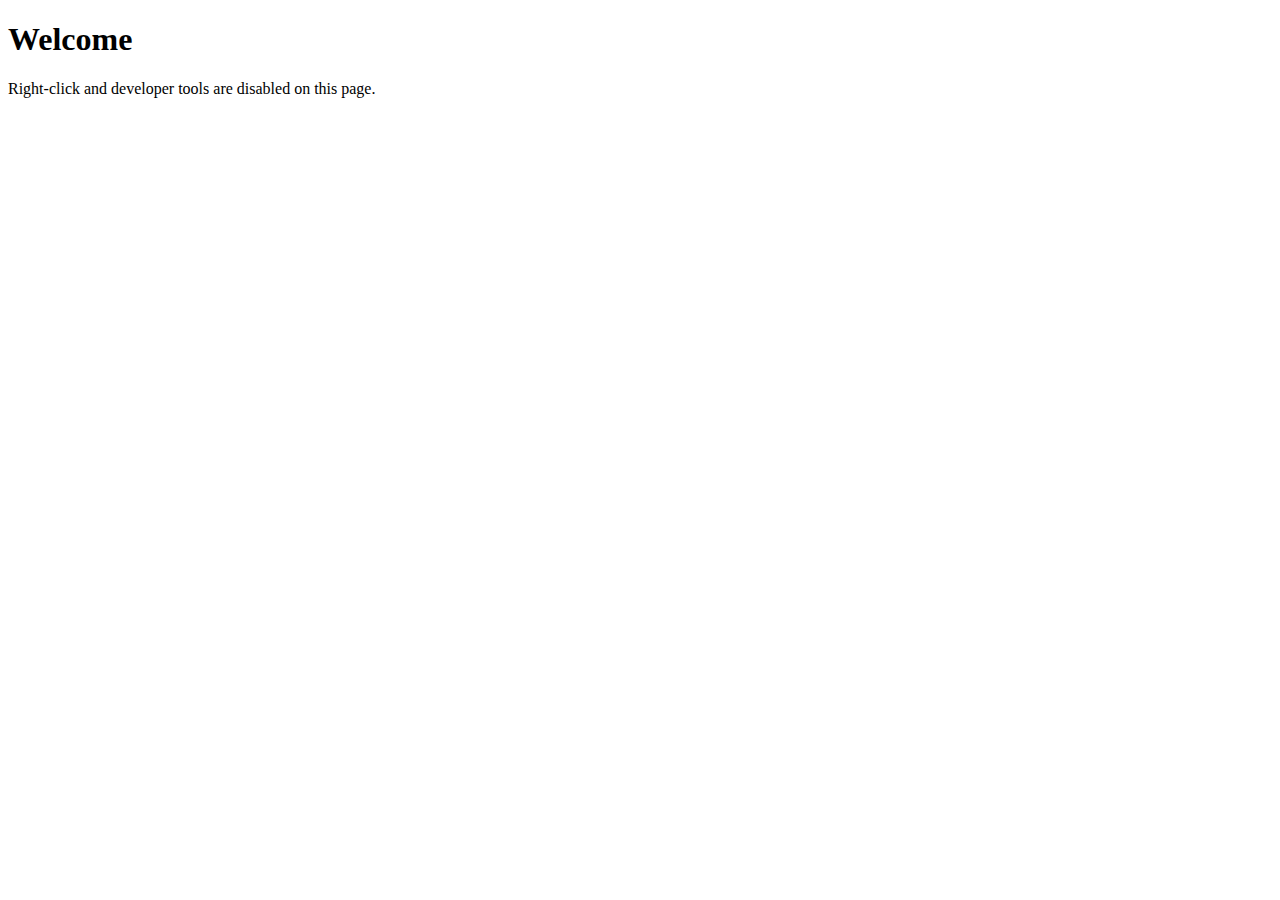
<file: turnOff.html>
<!DOCTYPE html>
<html lang="en">
<head>
  <meta charset="UTF-8">
  <meta name="viewport" content="width=device-width, initial-scale=1.0">
  <title>Disable Developer Tools and Right Click</title>
  <script>
    // Disable right-click
    document.addEventListener('contextmenu', function(e) {
      e.preventDefault();
      alert("Right-click is disabled on this webpage.");
    });

    // Disable certain key combinations
    document.addEventListener('keydown', function(e) {
      // Disable F12 (Dev Tools), Ctrl+Shift+I, Ctrl+Shift+J, Ctrl+Shift+C, and Ctrl+U (View Source)
      if (
        e.key === "F12" ||
        (e.ctrlKey && e.shiftKey && (e.key === "I" || e.key === "J" || e.key === "C")) ||
        (e.ctrlKey && e.key === "U")
      ) {
        e.preventDefault();
        alert("Developer tools are disabled on this webpage.");
      }
    });

    // Attempt to detect and disable DevTools (Basic method, not foolproof)
    setInterval(function() {
      const devtools = /./;
      devtools.toString = function() {
        console.log("DevTools detected!");
        alert("Please close the developer tools.");
        window.location.reload(); // Optional: reload the page
      };
      console.log(devtools);
    }, 1000);
  </script>
</head>
<body>
  <h1>Welcome</h1>
  <p>Right-click and developer tools are disabled on this page.</p>
</body>
</html>
</file>
<file: index.css>
* {
  margin: 0;
  padding: 0;
  box-sizing: border-box;
  font-family: Arial, sans-serif;
}
body {
  display: flex;
  flex-direction: column;
  align-items: center;
  justify-content: center;
  height: 100vh;
  background: linear-gradient(135deg, #1e90ff, #ff7f50);
  overflow: hidden;
}

h1 {
  font-size: 3rem;
  color: #fff;
  margin-bottom: 20px;
  animation: fadeIn 1.5s forwards, bounce 1s infinite alternate;
}
@keyframes bounce {
  from {
    transform: translateY(0);
  }
  to {
    transform: translateY(-10px);
  }
}

.background-animation {
  position: absolute;
  width: 100vw;
  height: 100vh;
  overflow: hidden;
  z-index: -1;
}
.background-animation span {
  position: absolute;
  display: block;
  width: 60px;
  height: 60px;
  background: rgba(255, 255, 255, 0.15);
  border-radius: 50%;
  animation: animate 25s linear infinite;
}
@keyframes animate {
  0% {
    transform: scale(0) translateY(0);
    opacity: 1;
  }
  100% {
    transform: scale(1) translateY(-100vh);
    opacity: 0;
  }
}

.login-box {
  position: relative;
  width: 350px;
  padding: 40px;
  background: #fff;
  box-shadow: 0 5px 15px rgba(0, 0, 0, 0.2);
  border-radius: 10px;
  text-align: center;
  overflow: hidden;
}
.login-box h2 {
  margin-bottom: 20px;
  color: #333;
}
.login-box input {
  width: 100%;
  padding: 10px;
  margin: 10px 0 5px 0;
  font-size: 18px;
  text-align: center;
  border: 2px solid #1e90ff;
  border-radius: 5px;
  outline: none;
  transition: 0.3s;
}
.login-box input:focus {
  border-color: #ff7f50;
}
.login-box button {
  padding: 10px 20px;
  font-size: 18px;
  background-color: #1e90ff;
  border: none;
  color: #fff;
  border-radius: 5px;
  cursor: pointer;
  transition: background-color 0.3s;
}
.login-box button:hover {
  background-color: #ff7f50;
}
.error-message {
  color: red;
  font-size: 0.9rem;
  margin-top: 5px;
  display: none;
}
.clock {
  font-size: 1.5rem;
  color: #1e90ff;
  margin-bottom: 10px;
  animation: fadeIn 1s forwards;
}
@keyframes fadeIn {
  from {
    opacity: 0;
  }
  to {
    opacity: 1;
  }
}
</file>
<file: demo.css>
* {
  margin: 0;
  padding: 0;
  box-sizing: border-box;
  font-family: Arial, sans-serif;
}
body {
  display: flex;
  align-items: center;
  justify-content: center;
  flex-direction: column;
  min-height: 100vh;
  background: linear-gradient(135deg, #1e90ff, #ff7f50);
  overflow-y: auto; /* Allow vertical scrolling */
  padding-bottom: 20px;
}

h1 {
  font-size: 3rem;
  color: #fff;
  animation: fadeIn 1.5s forwards, bounce 1s infinite alternate;
}
@keyframes bounce {
  from {
    transform: translateY(0);
  }
  to {
    transform: translateY(-10px);
  }
}

.button-container {
  display: flex;
  justify-content: center; /* Centers buttons horizontally */
  gap: 20px; /* Spacing between the buttons */
  margin-top: 20px;
}
.button {
  padding: 15px 30px;
  font-size: 1.2rem;
  color: #fff;
  background-color: #1e90ff;
  border: none;
  border-radius: 8px;
  cursor: pointer;
  transition: transform 0.3s ease, background-color 0.3s ease,
    box-shadow 0.3s ease;
  animation: fadeInUp 1.5s forwards;
}
.button:hover {
  background-color: #ff7f50;
  transform: translateY(-5px);
  box-shadow: 0 4px 10px rgba(255, 127, 80, 0.5);
}
@keyframes fadeInUp {
  from {
    opacity: 0;
    transform: translateY(20px);
  }
  to {
    opacity: 1;
    transform: translateY(0);
  }
}
.button:focus {
  outline: none;
  box-shadow: 0 0 10px rgba(30, 144, 255, 0.6);
}

.background-animation {
  position: absolute;
  width: 100vw;
  height: 100vh;
  overflow: hidden;
  z-index: -1;
}
.background-animation span {
  position: absolute;
  display: block;
  width: 60px;
  height: 60px;
  background: rgba(255, 255, 255, 0.15);
  border-radius: 50%;
  animation: animate 25s linear infinite;
}
.background-animation span:nth-child(odd) {
  background: rgba(255, 255, 255, 0.2);
}
@keyframes animate {
  0% {
    transform: scale(0) translateY(0);
    opacity: 1;
  }
  100% {
    transform: scale(1) translateY(-100vh);
    opacity: 0;
  }
}
.background-animation span:nth-child(1) {
  left: 5%;
  animation-delay: 0s;
}
.background-animation span:nth-child(2) {
  left: 25%;
  animation-delay: 3s;
}
.background-animation span:nth-child(3) {
  left: 50%;
  animation-delay: 6s;
}
.background-animation span:nth-child(4) {
  left: 75%;
  animation-delay: 9s;
}
.background-animation span:nth-child(5) {
  left: 95%;
  animation-delay: 12s;
}

.popup {
  display: none;
  position: fixed;
  top: 50%;
  left: 50%;
  transform: translate(-50%, -50%);
  width: 300px;
  padding: 20px;
  background-color: #fff;
  border-radius: 8px;
  box-shadow: 0 4px 8px rgba(0, 0, 0, 0.2);
  text-align: center;
  z-index: 1;
}
.popup p {
  font-size: 1.1rem;
  color: #333;
  margin-bottom: 20px;
}
.close-btn {
  padding: 10px 20px;
  font-size: 1rem;
  color: #fff;
  background-color: #1e90ff;
  border: none;
  border-radius: 5px;
  cursor: pointer;
}
.close-btn:hover {
  background-color: #ff7f50;
}

/* Container Styles */
.container {
  width: 90%;
  max-width: 500px;
  background: #fff;
  border-radius: 8px;
  padding: 30px 20px; /* Increased padding for better space */
  margin-top: 20px;
  box-shadow: 0 4px 8px rgba(0, 0, 0, 0.2);
  text-align: center;
  transition: transform 0.3s;
  cursor: pointer;
  display: flex;
  flex-direction: column;
  align-items: center;
}

.container h2,
.container p,
.container .input-code {
  margin-bottom: 15px;
}

/* Input Fields */
.input-code {
  padding: 10px;
  margin-top: 10px;
  width: 80%;
  font-size: 1rem;
  border: 1px solid #ddd;
  border-radius: 5px;
}

/* Error Message Styling */
.error {
  color: red;
  font-size: 0.9rem;
  margin-top: 5px;
}

/* Timer Styling */
.timer {
  font-size: 1.2rem;
  color: #ff7f50;
  font-weight: bold;
  margin-top: 10px;
}

/* Scroll Buttons Styles */
.scroll-buttons {
  position: fixed;
  right: 20px;
  bottom: 20px;
  display: flex;
  flex-direction: column;
  gap: 10px;
}

.scroll-button {
  padding: 10px;
  background-color: rgba(255, 255, 255, 0.8);
  border: none;
  border-radius: 50%;
  cursor: pointer;
  font-size: 1.5rem;
  transition: background-color 0.3s ease;
}

.scroll-button:hover {
  background-color: rgba(255, 127, 80, 0.7);
}

/* Responsive Styles */
@media (max-width: 600px) {
  h1 {
    font-size: 2.5rem;
  }
  .button {
    padding: 10px 20px;
    font-size: 1rem;
  }
  .container {
    padding: 20px 15px;
  }
}
/* Styling for the Balance section */
#balance {
  font-size: 20px;
  color: #ffcc00; /* Gold color for emphasis */
  text-align: center;
  margin-top: 20px;
  font-weight: bold;
  animation: balanceAnimation 2s ease-in-out infinite;
}

/* Keyframes for the balance animation */
@keyframes balanceAnimation {
  0% {
    transform: scale(1);
    opacity: 1;
  }
  50% {
    transform: scale(1.2);
    opacity: 0.8;
  }
  100% {
    transform: scale(1);
    opacity: 1;
  }
}
.popup {
  display: none;
  position: fixed;
  top: 50%;
  left: 50%;
  transform: translate(-50%, -50%);
  background-color: #333; /* Solid dark background */
  color: white;
  padding: 20px;
  border-radius: 10px;
  box-shadow: 0px 0px 15px rgba(0, 0, 0, 0.5);
  text-align: center;
  z-index: 1000; /* Ensure it appears above other content */
}

.popup p {
  margin: 10px 0;
  font-size: 18px;
  font-weight: bold; /* Make the message bold */
}

.close-btn {
  background-color: #ff4c4c; /* Red background for close button */
  color: white;
  border: none;
  padding: 10px 20px;
  border-radius: 5px;
  cursor: pointer;
  font-size: 16px;
  transition: background-color 0.3s ease;
}

.close-btn:hover {
  background-color: #cc0000; /* Darker red on hover */
}



.containers {
  text-align: center;
  background-color: #ffffff;
  padding: 20px;
  border-radius: 10px;
  box-shadow: 0 4px 20px rgba(0, 0, 0, 0.2);
  width: 300px;
  color: #333;
}

.daily-bonus-titles {
  font-size: 1.8rem;
  font-weight: bold;
  color: #333;
  margin-bottom: 20px;
  animation: fadeIn 1s ease-out;
}

.bonus-buttons {
  background-color: yellow;
  color: black;
  font-size: 1rem;
  padding: 10px 20px;
  border: none;
  border-radius: 5px;
  cursor: pointer;
  transition: all 0.3s ease;
}

.bonus-buttons.clicked {
  background-color: black;
  color: white;
  pointer-events: none;
}

.bonus-buttons:hover {
  background-color: gold;
}

#bonus-message {
  margin-top: 10px;
  font-size: 0.9rem;
  color: green;
}

#wallet-balance {
  margin-top: 20px;
  font-size: 1.2rem;
  font-weight: bold;
}

/* Modal container */
.modal {
  display: none; /* Hidden by default */
  position: fixed; /* Stay in place */
  z-index: 1000; /* Sit on top */
  left: 0;
  top: 0;
  width: 100%; /* Full width */
  height: 100%; /* Full height */
  overflow: auto; /* Enable scroll if needed */
  background-color: rgba(0, 0, 0, 0.4); /* Black with opacity */
}

/* Modal content box */
.modal-content {
  background-color: #fff;
  margin: 15% auto; /* 15% from top, centered */
  padding: 20px;
  border-radius: 8px;
  width: 50%; /* Set width */
  box-shadow: 0px 4px 15px rgba(0, 0, 0, 0.2);
  text-align: center;
}

/* Close button */
.close-button {
  background-color: #f44336;
  color: white;
  border: none;
  padding: 10px 20px;
  border-radius: 5px;
  cursor: pointer;
}

.close-button:hover {
  background-color: #d32f2f;
}
</file>
